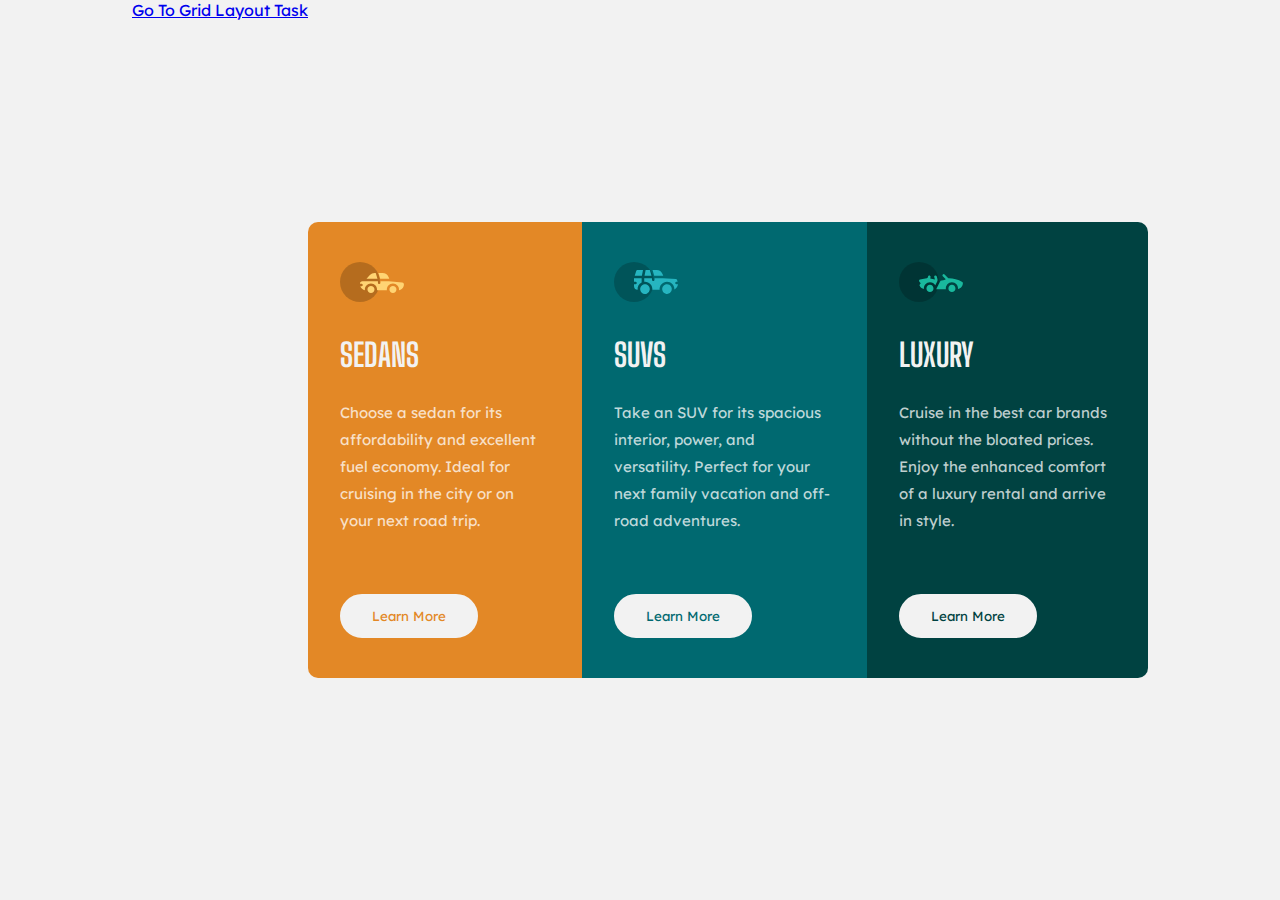
<file: CCS Cont/index.html>
<!DOCTYPE html>
<html lang="en">
<head>
  <meta charset="UTF-8">
  <meta name="viewport" content="width=device-width, initial-scale=1.0">

  <link rel="icon" type="image/png" sizes="32x32" href="favicon-32x32.png">

  <link href="style.css" rel="stylesheet" type="text/css" />
  
  <title>3 Column Card Design</title>
  <br>
<section>
    <div class="w3-container w3-padding-16 w3-border-bottom w3-hide-medium w3-hide-large">
        <a href="grid.html" class="w3-bar-item w3-button w3-hover-none">Go To Grid Layout Task</a></div>
  </section>
  <br>
  <style>
    .attribution { font-size: 11px; text-align: center; }
    .attribution a { color: hsl(228, 45%, 44%); }
  </style>
</head>
<body>
  <main class="box-container">
    <div class="box1 boxes">
      <div class="circle">
        <img src="icon-sedans.svg" alt="Sedan">
      </div>
      <h1>Sedans</h1>
      <p>
        Choose a sedan for its affordability and excellent fuel economy. Ideal for cruising in the city 
        or on your next road trip.
      </p>
      <button>Learn More</button>
    </div>

    <div class="box2 boxes">
      <div class="circle">
        <img src="icon-suvs.svg" alt="SUV">
      </div>
      <h1>SUVs</h1>
      <p>
        Take an SUV for its spacious interior, power, and versatility. Perfect for your next family vacation 
        and off-road adventures.
      </p>
      <button>Learn More</button>
    </div>
    
    <div class="box3 boxes">
      <div class="circle">
        <img src="icon-luxury.svg" alt="Luxury">
      </div>
      <h1>Luxury</h1>
      <p>
        Cruise in the best car brands without the bloated prices. Enjoy the enhanced comfort of a luxury 
        rental and arrive in style.
      </p>
      <button>Learn More</button>
    </div>
  </main>
</body>
</html>
</file>
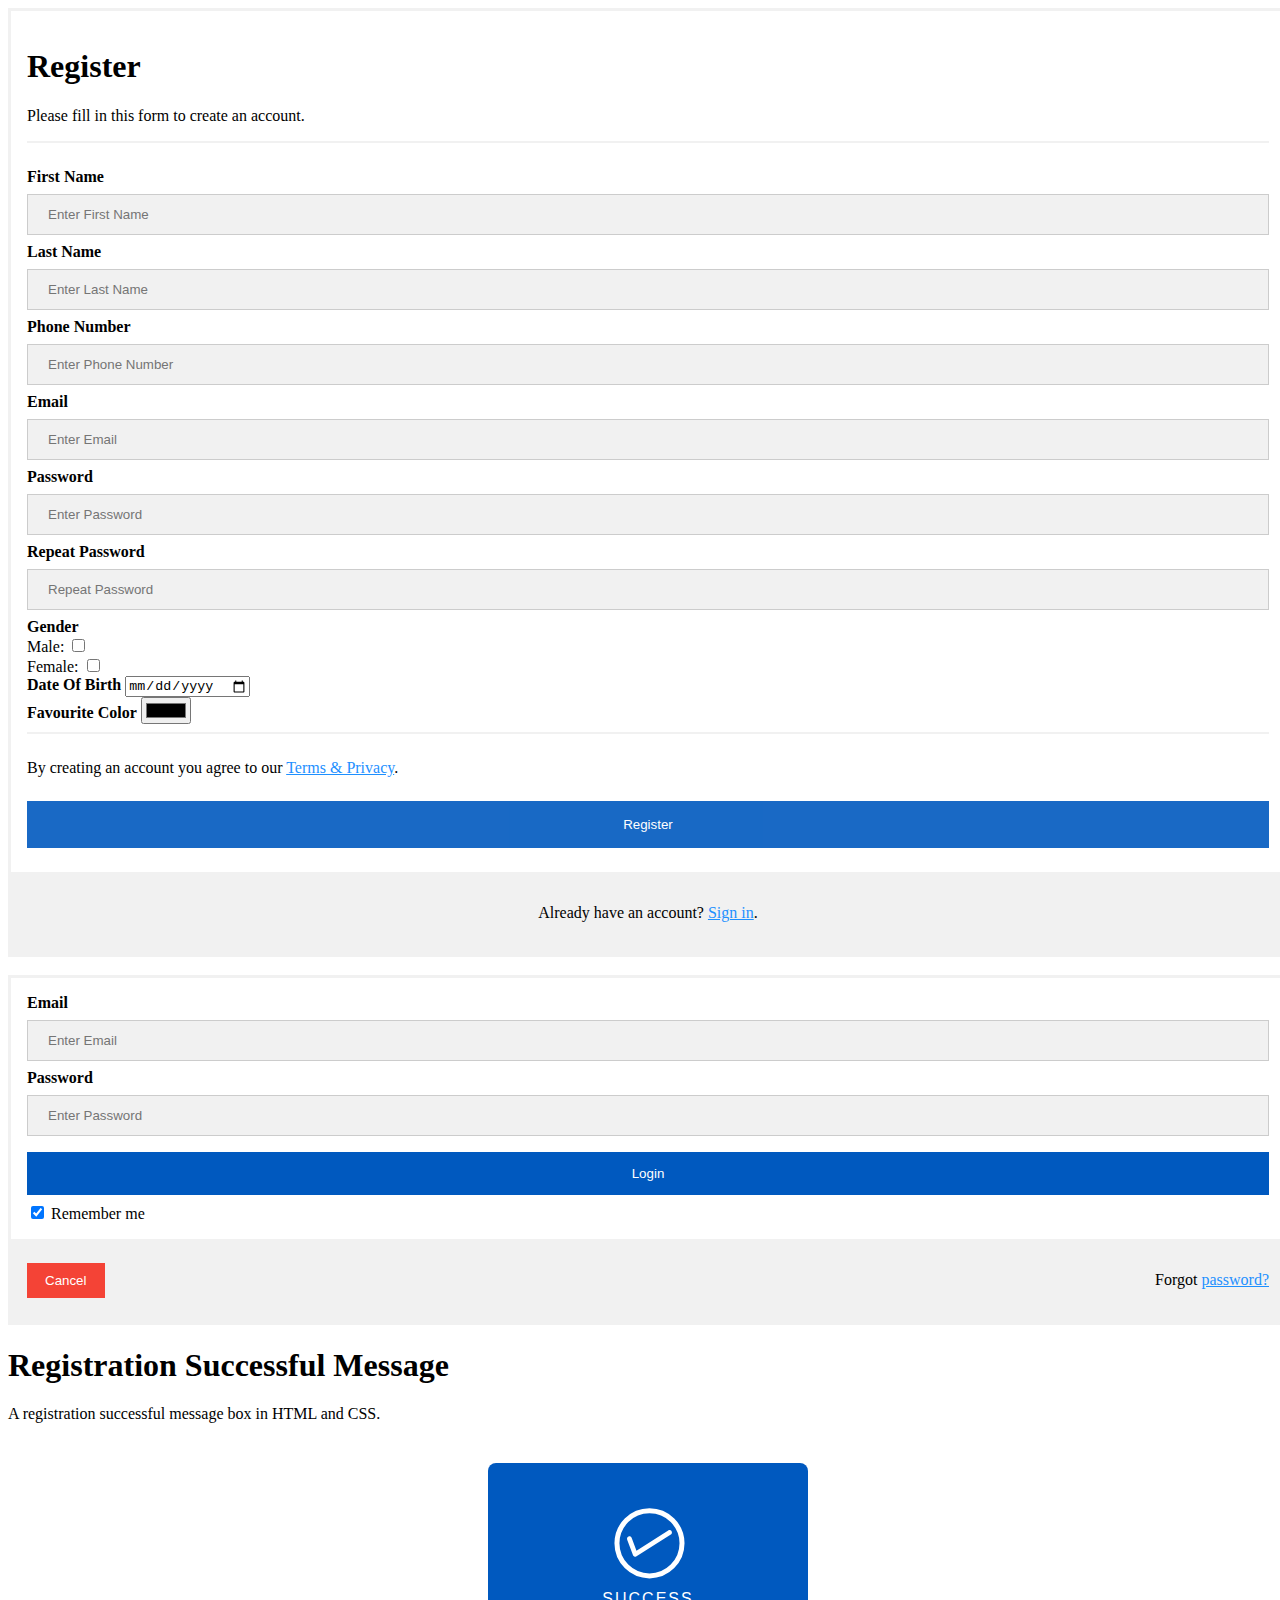
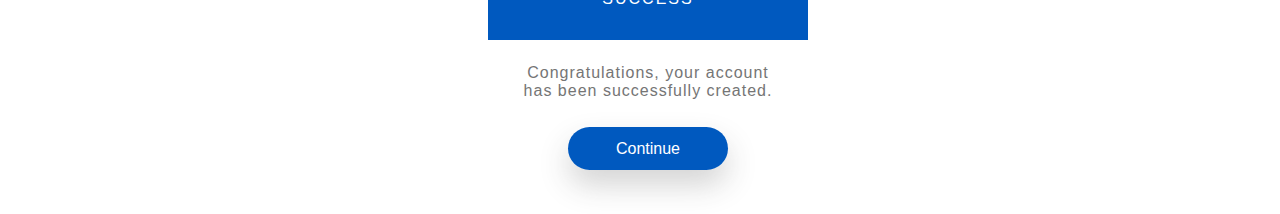
<file: HTML CSS/index.html>
<!DOCTYPE html>
<html>

<head>
  <meta charset="utf-8">
  <meta name="viewport" content="width=device-width">
  <title>registration page</title>
  <link href="style.css" rel="stylesheet" type="text/css" />
</head>

<body>
  <form action="action_page.php">
    <div class="container">
      <h1>Register</h1>
      <p>Please fill in this form to create an account.</p>
      <hr>

      <label for="text"><b>First Name</b></label>
      <input type="text" placeholder="Enter First Name" name="text" id="text" required>

      <label for="text"><b>Last Name</b></label>
      <input type="text" placeholder="Enter Last Name" name="text" id="text" required>

      <label for="tel"><b>Phone Number</b></label><br>
      <input type="text" placeholder="Enter Phone Number" name="tel" id="tel" required><br>

      <label for="email"><b>Email</b></label><br>
      <input type="text" placeholder="Enter Email" name="email" id="email" required><br>

      <label for="psw"><b>Password</b></label>
      <input type="password" placeholder="Enter Password" name="psw" id="psw" required>

      <label for="psw-repeat"><b>Repeat Password</b></label>
      <input type="password" placeholder="Repeat Password" name="psw-repeat" id="psw-repeat" required>

      <label for="text"><b>Gender</b></label><br>
      Male: <input type="checkbox" id="myCheck" onclick="myFunction()">
      <p id="text" style="display:none">Male is CHECKED!</p><br>
      Female: <input type="checkbox" id="myCheck" onclick="myFunction()">
      <p id="text" style="display:none">Female is CHECKED!</p>
      <br>

      <label for="date"><b>Date Of Birth</b></label>
      <input type="date" placeholder="Enter Date Of Birth" name="dob" id="dob" required>
      <br>

      <label for="vc"><b>Favourite Color</b></label>
      <input type="color" name="vc" id="vc" required>


      <hr>

      <p>By creating an account you agree to our <a href="#">Terms & Privacy</a>.</p>
      <button type="submit" class="registerbtn">Register</button>
    </div>

    <div class="container signin">
      <p>Already have an account? <a href="#">Sign in</a>.</p>
    </div>
  </form>
</body>

<br>

</html>

<!DOCTYPE html>
<html lang="en">

<head>
  <meta charset="UTF-8">
  <meta http-equiv="X-UA-Compatible" content="IE=edge">
  <meta name="viewport" content="width=device-width, initial-scale=1.0">
  <title>login page</title>
</head>

<body>
  <form action="action_page.php" method="post">

    <div class="container">
      <label for="email"><b>Email</b></label>
      <input type="text" placeholder="Enter Email" name="email" required>

      <label for="psw"><b>Password</b></label>
      <input type="password" placeholder="Enter Password" name="psw" required>

      <button type="submit">Login</button>
      <label>
        <input type="checkbox" checked="checked" name="remember"> Remember me
      </label>
    </div>

    <div class="container" style="background-color:#f1f1f1">
      <button type="button" class="cancelbtn">Cancel</button>
      <span class="psw">Forgot <a href="#">password?</a></span>
    </div>
  </form>
</body>

</html>

<!DOCTYPE html>
<html lang="en">

<head>
  <meta charset="UTF-8">
  <meta http-equiv="X-UA-Compatible" content="IE=edge">
  <meta name="viewport" content="width=device-width, initial-scale=1.0">
  <title>success register page</title>
</head>

<body>
  <div class="ScriptTop">
    <div class="rt-container">
      <div class="col-rt-4" id="float-right"> </div>

    </div>
  </div>

  <header class="ScriptHeader">
    <div class="rt-container">
      <div class="col-rt-12">
        <div class="rt-heading">
          <h1>Registration Successful Message</h1>
          <p>A registration successful message box in HTML and CSS. </p>
        </div>
      </div>
    </div>
  </header>

  <section>
    <div class="rt-container">
      <div class="col-rt-12">
        <div class="Scriptcontent">

          <div id='card' class="animated fadeIn">
            <div id='upper-side'>
              <?xml version="1.0" encoding="utf-8"?>
              <!DOCTYPE svg PUBLIC "-//W3C//DTD SVG 1.1//EN" "http://www.w3.org/Graphics/SVG/1.1/DTD/svg11.dtd">
              <svg version="1.1" id="checkmark" xmlns="http://www.w3.org/2000/svg"
                xmlns:xlink="http://www.w3.org/1999/xlink" x="0px" y="0px" xml:space="preserve">
                <path d="M131.583,92.152l-0.026-0.041c-0.713-1.118-2.197-1.447-3.316-0.734l-31.782,20.257l-4.74-12.65
	c-0.483-1.29-1.882-1.958-3.124-1.493l-0.045,0.017c-1.242,0.465-1.857,1.888-1.374,3.178l5.763,15.382
	c0.131,0.351,0.334,0.65,0.579,0.898c0.028,0.029,0.06,0.052,0.089,0.08c0.08,0.073,0.159,0.147,0.246,0.209
	c0.071,0.051,0.147,0.091,0.222,0.133c0.058,0.033,0.115,0.069,0.175,0.097c0.081,0.037,0.165,0.063,0.249,0.091
	c0.065,0.022,0.128,0.047,0.195,0.063c0.079,0.019,0.159,0.026,0.239,0.037c0.074,0.01,0.147,0.024,0.221,0.027
	c0.097,0.004,0.194-0.006,0.292-0.014c0.055-0.005,0.109-0.003,0.163-0.012c0.323-0.048,0.641-0.16,0.933-0.346l34.305-21.865
	C131.967,94.755,132.296,93.271,131.583,92.152z" />
                <circle fill="none" stroke="#ffffff" stroke-width="5" stroke-miterlimit="10" cx="109.486" cy="104.353"
                  r="32.53" />
              </svg>
              <h3 id='status'>
                Success
              </h3>
            </div>
            <div id='lower-side'>
              <p id='message'>
                Congratulations, your account has been successfully created.
              </p>
              <a href="#" id="contBtn">Continue</a>
            </div>
          </div>


        </div>
      </div>
    </div>
  </section>

</body>

</html>
</file>
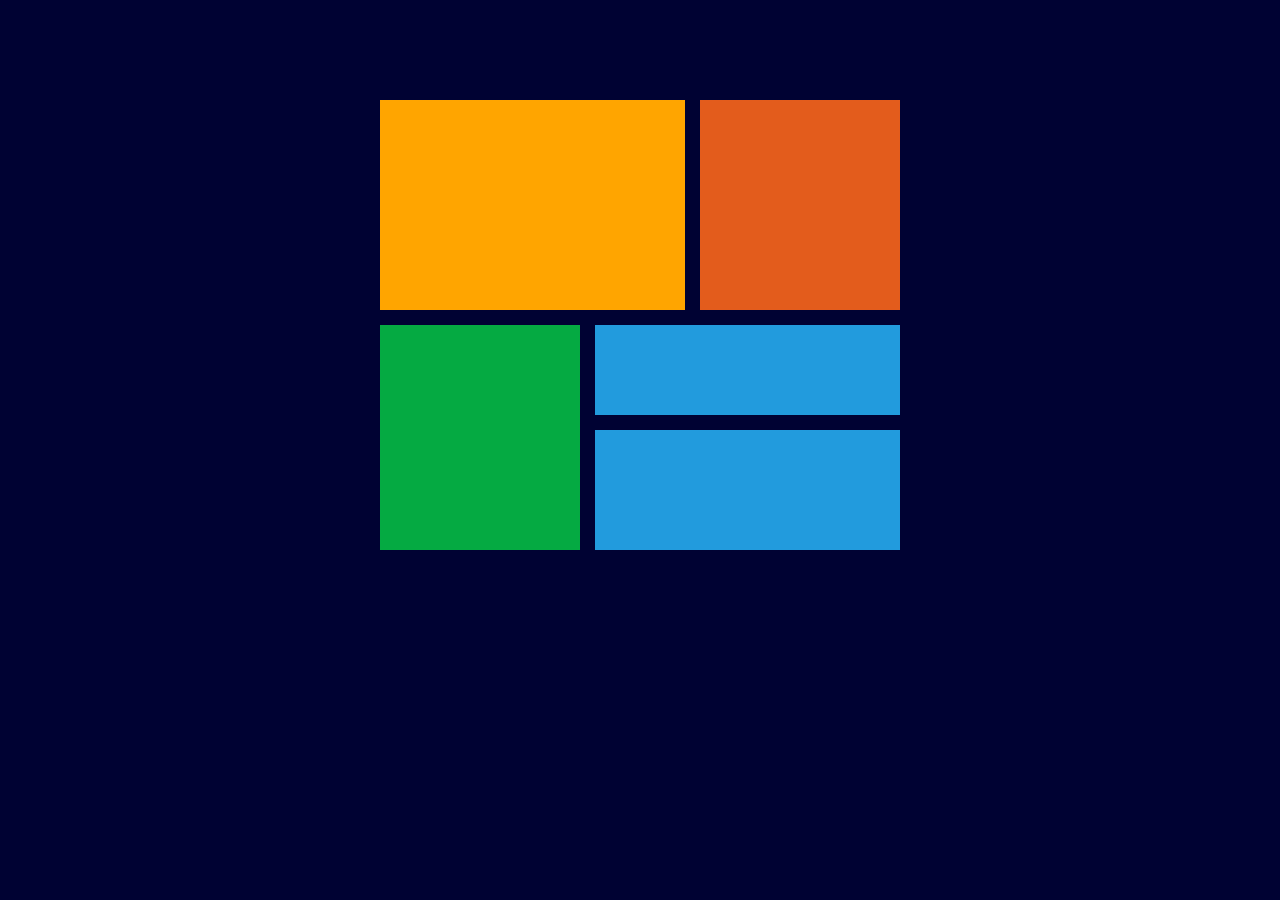
<file: CCS Cont/grid.html>
<!DOCTYPE html>
<html lang="en">
  <head>
    <meta charset="UTF-8" />
    <meta http-equiv="X-UA-Compatible" content="IE=edge" />
    <meta name="viewport" content="width=device-width, initial-scale=1.0" />
    <link href="grid.css" rel="stylesheet" type="text/css" />
    <title>Document</title>
  </head>
  <body>
    <main>
      <div class="grid-container">
        <div class="item-1"></div>
        <div class="item-2"></div>
        <div class="item-3"></div>
        <div class="item-4"></div>
        <div class="item-5"></div>
      </div>
    </main>
  </body>
</html>
</file>
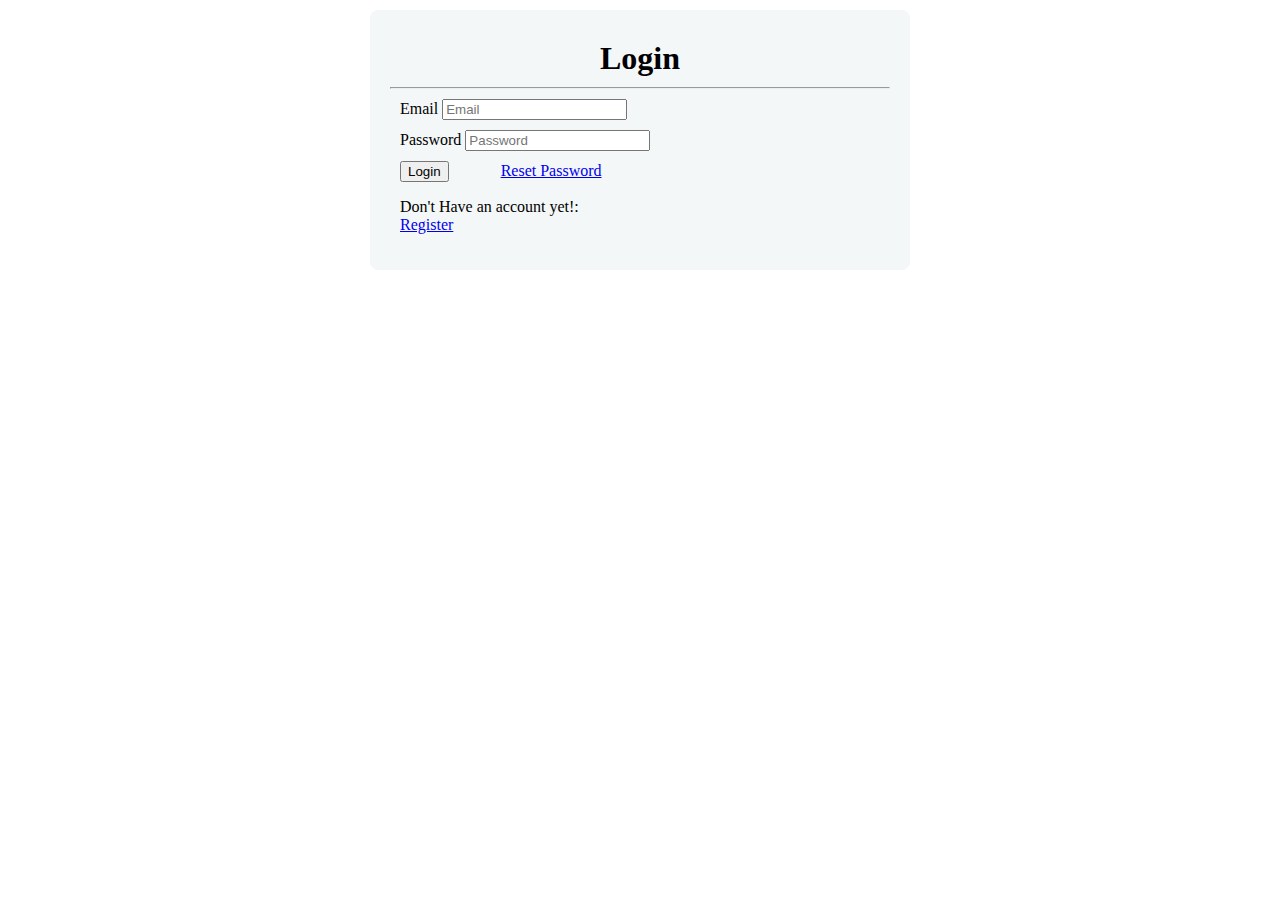
<file: PHP-Tasks.-Loops-and-Functions.-UserAuth-main/forms/login.html>
<!DOCTYPE html>
<html lang="en">
<head>
    <meta charset="UTF-8">
    <meta http-equiv="X-UA-Compatible" content="IE=edge">
    <meta name="viewport" content="width=device-width, initial-scale=1.0">
    <title>register</title>
    <link rel="stylesheet" href="../assets/style.css">

    <link href="https://cdn.jsdelivr.net/npm/bootstrap@5.2.0-beta1/dist/css/bootstrap.min.css" rel="stylesheet" integrity="sha384-0evHe/X+R7YkIZDRvuzKMRqM+OrBnVFBL6DOitfPri4tjfHxaWutUpFmBp4vmVor" crossorigin="anonymous">
</head>
<body>

        <form class="form-control w-50" method="POST" action="../php/login.php">
            <h1 class="form-group">Login</h1>
            <hr>
            <div class="form-row flex justify-content-center">
                <div class="form-group">
                    <label for="email">Email</label>
                    <input type="email" class="form-control" id="email" placeholder="Email" name="email" required>
                </div>
                <div class="form-group">
                    <label for="password">Password</label>
                    <input type="password" class="form-control" id="password" placeholder="Password" name="password" required>
                </div>
                <div class="form-group">
                    <button type="submit" class="btn btn-primary" name="submit">Login</button>
                    <a href="resetpassword.html" style="margin-left: 10%">Reset Password</a>
                </div>

                <div class="form-group">
                    <p>Don't Have an account yet!: <br><a href="register.html">Register</a></p>
                </div>
            </div>
            
      </form>
   
    
</div>
</body>
</html>
</file>
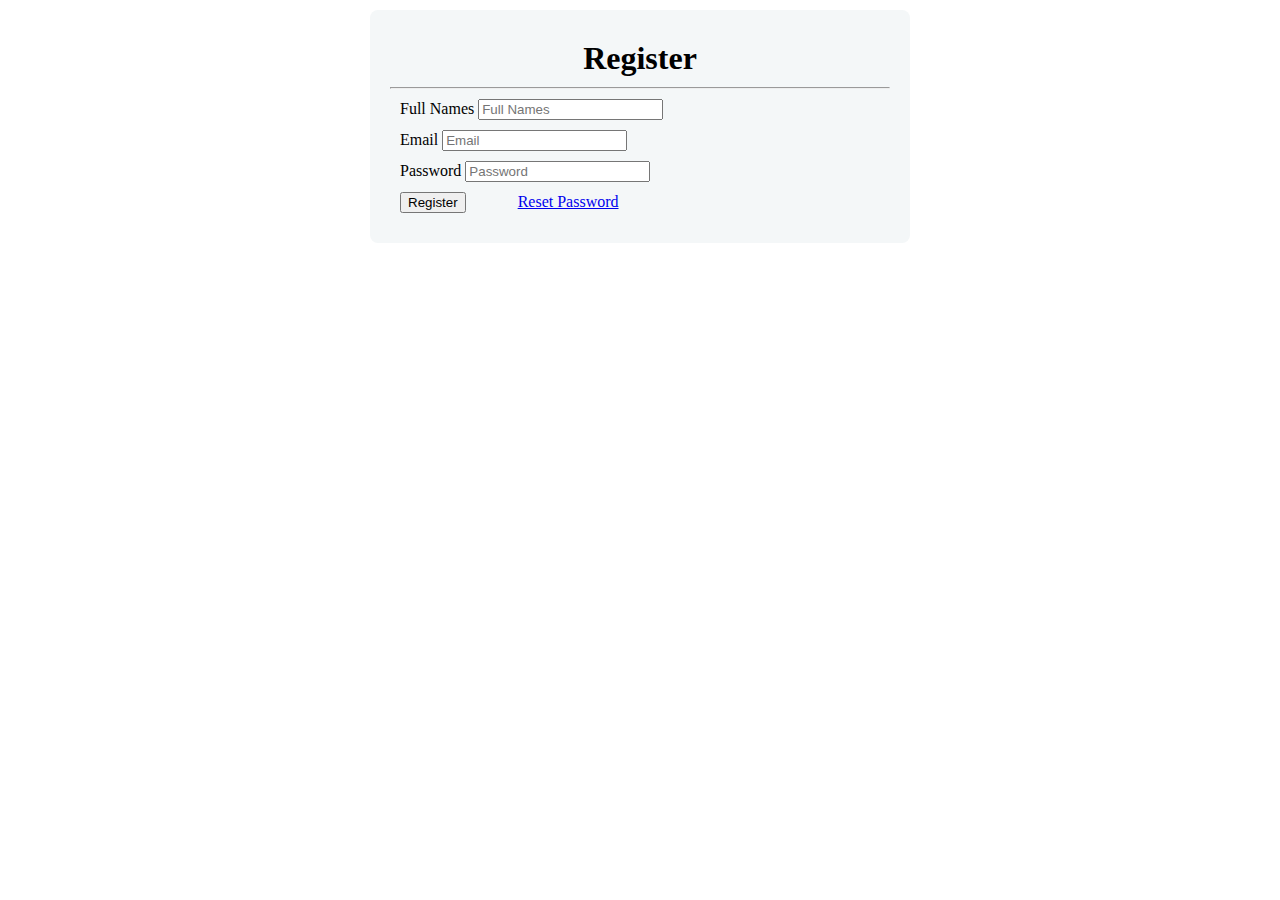
<file: PHP-Tasks.-Loops-and-Functions.-UserAuth-main/forms/register.html>
<!DOCTYPE html>
<html lang="en">
<head>
    <meta charset="UTF-8">
    <meta http-equiv="X-UA-Compatible" content="IE=edge">
    <meta name="viewport" content="width=device-width, initial-scale=1.0">
    <title>register</title>
    <link rel="stylesheet" href="../assets/style.css">

    <link href="https://cdn.jsdelivr.net/npm/bootstrap@5.2.0-beta1/dist/css/bootstrap.min.css" rel="stylesheet" integrity="sha384-0evHe/X+R7YkIZDRvuzKMRqM+OrBnVFBL6DOitfPri4tjfHxaWutUpFmBp4vmVor" crossorigin="anonymous">
</head>
<body>

        <form class="form-control w-50" method="POST" action="../php/register.php">
            <h1 class="form-group">Register</h1>
            <hr>
            <div class="form-row flex justify-content-center">
                <div class="form-group">
                    <label for="fullname">Full Names</label>
                    <input type="text" class="form-control" id="fullname" placeholder="Full Names" name="fullname" required>
                </div>
                <div class="form-group">
                    <label for="email">Email</label>
                    <input type="email" class="form-control" id="email" placeholder="Email" name="email" required>
                </div>
                <div class="form-group">
                    <label for="password">Password</label>
                    <input type="password" class="form-control" id="password" placeholder="Password" name="password" required>
                </div>
                <div class="form-group">
                    <button type="submit" class="btn btn-primary" name="submit">Register</button>
                    <a href="resetpassword.html" style="margin-left: 10%">Reset Password</a>
                </div>
            </div>
            
      </form>
   
    
</div>
</body>
</html>
</file>
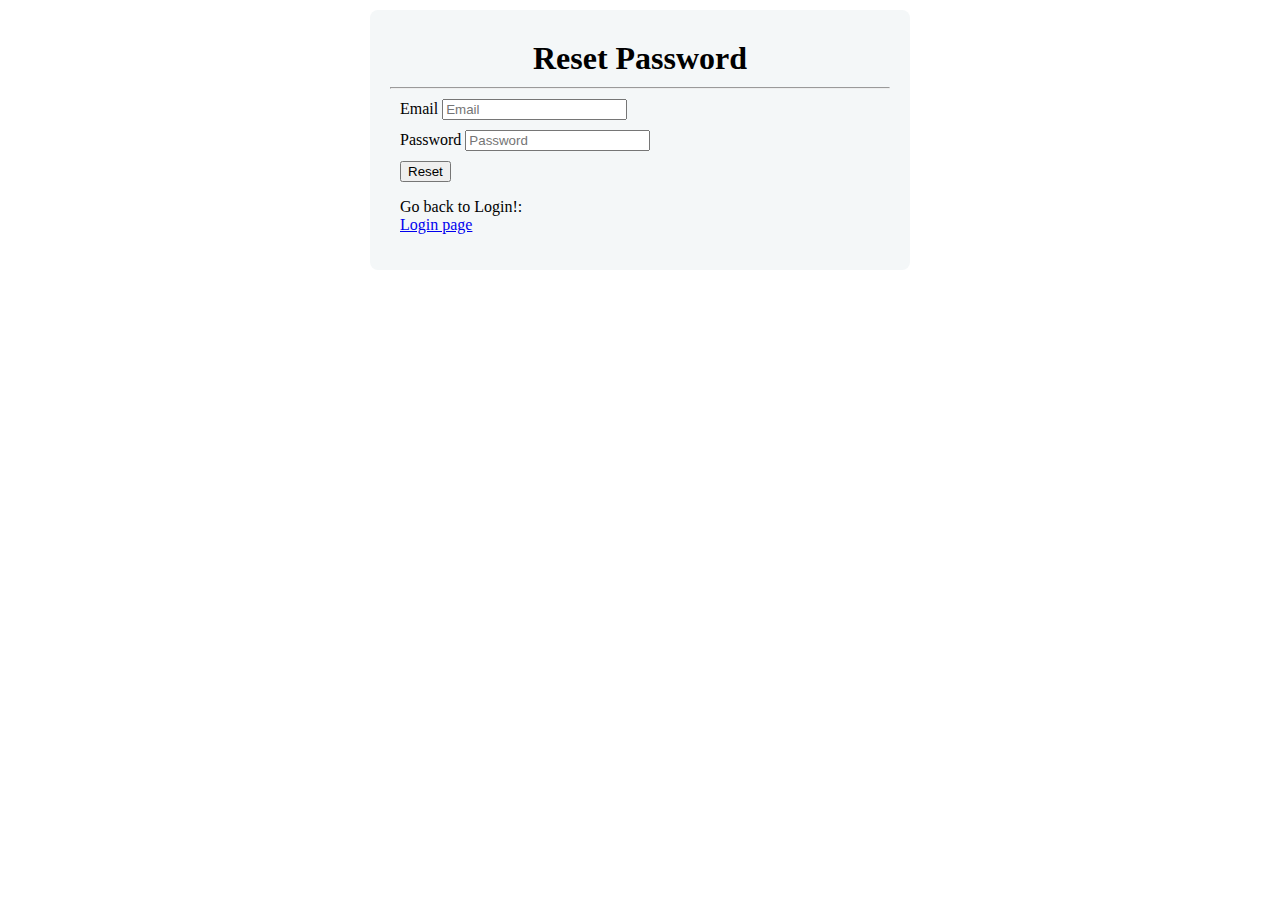
<file: PHP-Tasks.-Loops-and-Functions.-UserAuth-main/forms/resetpassword.html>
<!DOCTYPE html>
<html lang="en">
<head>
    <meta charset="UTF-8">
    <meta http-equiv="X-UA-Compatible" content="IE=edge">
    <meta name="viewport" content="width=device-width, initial-scale=1.0">
    <title>register</title>
    <link rel="stylesheet" href="../assets/style.css">

    <link href="https://cdn.jsdelivr.net/npm/bootstrap@5.2.0-beta1/dist/css/bootstrap.min.css" rel="stylesheet" integrity="sha384-0evHe/X+R7YkIZDRvuzKMRqM+OrBnVFBL6DOitfPri4tjfHxaWutUpFmBp4vmVor" crossorigin="anonymous">
</head>
<body>

        <form class="form-control w-50" method="POST" action="../php/reset.php">
            <h1 class="form-group">Reset Password</h1>
            <hr>
            <div class="form-row flex justify-content-center">
                <div class="form-group">
                    <label for="email">Email</label>
                    <input type="email" class="form-control" id="email" placeholder="Email" name="email">
                </div>
                <div class="form-group">
                    <label for="password">Password</label>
                    <input type="password" class="form-control" id="password" placeholder="Password" name="password">
                </div>
                <div class="form-group">
                    <button type="submit" class="btn btn-primary" name="submit">Reset</button>
                </div>

                <div class="form-group">
                    <p>Go back to Login!: <br><a href="login.html">Login page</a></p>
                </div>
            </div>
            
      </form>
   
    
</div>
</body>
</html>
</file>
<file: CCS Cont/style.css>
@import url('https://fonts.googleapis.com/css2?family=Bai+Jamjuree:wght@400;600&family=Big+Shoulders+Display:wght@700&family=Fraunces:opsz,wght@9..144,700&family=Inter:wght@600&family=Karla:ital,wght@0,700;1,300&family=Kumbh+Sans:wght@400;700&family=League+Spartan:wght@500;700&family=Lexend+Deca&family=Poppins&display=swap');

:root {
  /* Primary */
  --orange: hsl(31, 77%, 52%);
  --cyan: hsl(184, 100%, 22%);
  --dark-cyan: hsl(179, 100%, 13%);

  /* Neutral */
  --white: hsla(0, 0%, 100%, 0.75);
  --lightgray:  hsl(0, 0%, 95%);
}

*,
*::before,
*::after {
  border: 0;
  outline: 0;
  padding: 0;
  margin: 0;
  box-sizing: inherit;
}

body {
  box-sizing: border-box;
  font-family: 'Lexend Deca', sans-serif;
  font-weight: 400;
  display: flex;
  place-content: center;
  background-color: var(--lightgray);
  height: 100vh;
}

h1 { 
  font-family: 'Big Shoulders Display', cursive;
  font-weight: 700;
  text-transform: uppercase;
  color: var(--lightgray);
}

p {
  font-size: 15px;
  margin: 25px 0 60px 0;
  color: var(--white);
  font-weight: 400;
  line-height: 1.8;
}

.box-container {
  display: flex;
  width: 840px;
  align-items: center;
  justify-content: center;
}

.boxes {
  display: flex;
  flex-direction: column;
  padding: 40px 32px;
  align-items: flex-start;
}

.box1 {
  background-color: var(--orange);
  border-radius:  10px 0 0 10px;
}

.box2 {
  background-color: var(--cyan);
}

.box3 {
  background-color: var(--dark-cyan);
  border-radius:  0 10px 10px 0;
}

button {
  padding: 12px 30px;
  border-radius: 50px;
  font-family: inherit;
  font-size: 16;
  border: solid 2px var(--lightgray);
  background: var(--lightgray);
  transition: all ease 0.3s;
}

.box1 button {
  color:hsl(31, 77%, 52%);
}

.box2 button {
  color:hsl(184, 100%, 22%);
}

.box3 button {
  color:hsl(179, 100%, 13%);
}

button:hover {
  background: transparent;
  color: var(--lightgray);
}

.circle {
  margin-bottom: 30px;
}


@media only screen and (max-width: 600px) {
  p {
    margin-bottom: 20px;
  }

  body {
    height: auto;
  }

  .box-container {
    flex-direction: column;
    margin: 16% 0;
    padding: 8%;
  }

  .boxes {
    padding: 38px 44px;
  }

  .box1 {
    border-radius:  10px 10px 0 0;
  }
  
  .box3 {
    border-radius:  0 0 10px 10px;
  }
  
}
</file>
<file: HTML CSS/style.css>
html, body {
  height: 100%;
  width: 100%;
}
* {box-sizing: border-box}

/* Add padding to containers */
.container {
  padding: 16px;
}

/* Full-width input fields */
input[type=text], input[type=password] {
  width: 100%;
  padding: 15px;
  margin: 5px 0 22px 0;
  display: inline-block;
  border: none;
  background: #f1f1f1;
}

input[type=text]:focus, input[type=password]:focus {
  background-color: #ddd;
  outline: none;
}

/* Overwrite default styles of hr */
hr {
  border: 1px solid #f1f1f1;
  margin-bottom: 25px;
}

/* Set a style for the submit/register button */
.registerbtn {
  background-color: #0059BF;
  color: white;
  padding: 16px 20px;
  margin: 8px 0;
  border: none;
  cursor: pointer;
  width: 100%;
  opacity: 0.9;
}

.registerbtn:hover {
  opacity:1;
}

/* Add a blue text color to links */
a {
  color: dodgerblue;
}

/* Set a grey background color and center the text of the "sign in" section */
.signin {
  background-color: #f1f1f1;
  text-align: center;
}


/* Bordered form */
form {
  border: 3px solid #f1f1f1;
}

/* Full-width inputs */
input[type=text], input[type=password] {
  width: 100%;
  padding: 12px 20px;
  margin: 8px 0;
  display: inline-block;
  border: 1px solid #ccc;
  box-sizing: border-box;
}

/* Set a style for all buttons */
button {
  background-color: #0059BF;
  color: white;
  padding: 14px 20px;
  margin: 8px 0;
  border: none;
  cursor: pointer;
  width: 100%;
}

/* Add a hover effect for buttons */
button:hover {
  opacity: 0.8;
}

/* Extra style for the cancel button (red) */
.cancelbtn {
  width: auto;
  padding: 10px 18px;
  background-color: #f44336;
}

/* Center the avatar image inside this container */
.imgcontainer {
  text-align: center;
  margin: 24px 0 12px 0;
}

/* Avatar image */
img.avatar {
  width: 40%;
  border-radius: 50%;
}

/* Add padding to containers */
.container {
  padding: 16px;
}

/* The "Forgot password" text */
span.psw {
  float: right;
  padding-top: 16px;
}

/* Change styles for span and cancel button on extra small screens */
@media screen and (max-width: 300px) {
  span.psw {
    display: block;
    float: none;
  }
  .cancelbtn {
    width: 100%;
  }
}

body {
  background: #FFFFFF;
}

#card {
  position: relative;
  width: 320px;
  display: block;
  margin: 40px auto;
  text-align: center;
  font-family: 'Source Sans Pro', sans-serif;
}

#upper-side {
  padding: 2em;
  background-color:  #0059BF;
  display: block;
  color: #fff;
  border-top-right-radius: 8px;
  border-top-left-radius: 8px;
}

#checkmark {
  font-weight: lighter;
  fill: #fff;
  margin: -3.5em auto auto 20px;
}

#status {
  font-weight: lighter;
  text-transform: uppercase;
  letter-spacing: 2px;
  font-size: 1em;
  margin-top: -.2em;
  margin-bottom: 0;
}

#lower-side {
  padding: 2em 2em 5em 2em;
  background: #fff;
  display: block;
  border-bottom-right-radius: 8px;
  border-bottom-left-radius: 8px;
}

#message {
  margin-top: -.5em;
  color: #757575;
  letter-spacing: 1px;
}

#contBtn {
  position: relative;
  top: 1.5em;
  text-decoration: none;
  background:  #0059BF;
  color: #fff;
  margin: auto;
  padding: .8em 3em;
  -webkit-box-shadow: 0px 15px 30px rgba(50, 50, 50, 0.21);
  -moz-box-shadow: 0px 15px 30px rgba(50, 50, 50, 0.21);
  box-shadow: 0px 15px 30px rgba(50, 50, 50, 0.21);
  border-radius: 25px;
  -webkit-transition: all .4s ease;
		-moz-transition: all .4s ease;
		-o-transition: all .4s ease;
		transition: all .4s ease;
}

#contBtn:hover {
  -webkit-box-shadow: 0px 15px 30px rgba(50, 50, 50, 0.41);
  -moz-box-shadow: 0px 15px 30px rgba(50, 50, 50, 0.41);
  box-shadow: 0px 15px 30px rgba(50, 50, 50, 0.41);
  -webkit-transition: all .4s ease;
		-moz-transition: all .4s ease;
		-o-transition: all .4s ease;
		transition: all .4s ease;
}
</file>
<file: CCS Cont/grid.css>
*{
    margin: 0;
    padding: 0;
    box-sizing: border-box;
}
:root{
    --background-color:#000233;
    --orange:#E35C1C;
    --Yellow-orange:orange;
    --Blue:#229BDD;
    --Green: #05AA42;
}
body{
   width: 100%;
    height: 100%;
    background-color:var(--background-color);
}
.grid-container{
    display:grid;
   grid-template-areas: 
  'a a b'
  'c d d'
  'c e e';
  grid-template-columns:200px 90px 200px;
  grid-template-rows:210px 90px 120px;
  gap:15px;
  padding:20px;
  justify-content:center;
 margin-top:80px;				  
}
.item-1{
    grid-area: a;
    background-color: var(--Yellow-orange);
}
.item-2{
    grid-area: b;
    background-color: var(--orange);
}
.item-3{
    grid-area: c;
    background-color: var(--Green);
}
.item-4{
    grid-area: d;
    background-color: var(--Blue);
}
.item-5{
    grid-area: e;
    background-color: var(--Blue);
}
@media (min-width:375px) and (max-width:650px){
    .grid-container{
        display:grid;
       grid-template-areas: 
      'a a b'
      'c d d'
      'c e e';
      grid-template-columns:150px 50px 150px;
      grid-template-rows:180px 70px 100px;
      gap:7px;
      padding:10px;
      justify-content:center;
     margin-top:80px;				  
    }

}
</file>
<file: PHP-Tasks.-Loops-and-Functions.-UserAuth-main/assets/style.css>
/*set the form to center*/
form{
    max-width: 500px;
    padding: 10px 20px;
    background: #f4f7f8;
    margin: 10px auto;
    padding: 20px;
    background: #f4f7f8;
    border-radius: 8px;
    font-family: Georgia, "Times New Roman", Times, serif;
}
.form-group{
    margin: 2%;
}
h1{
    text-align: center;
}
</file>
